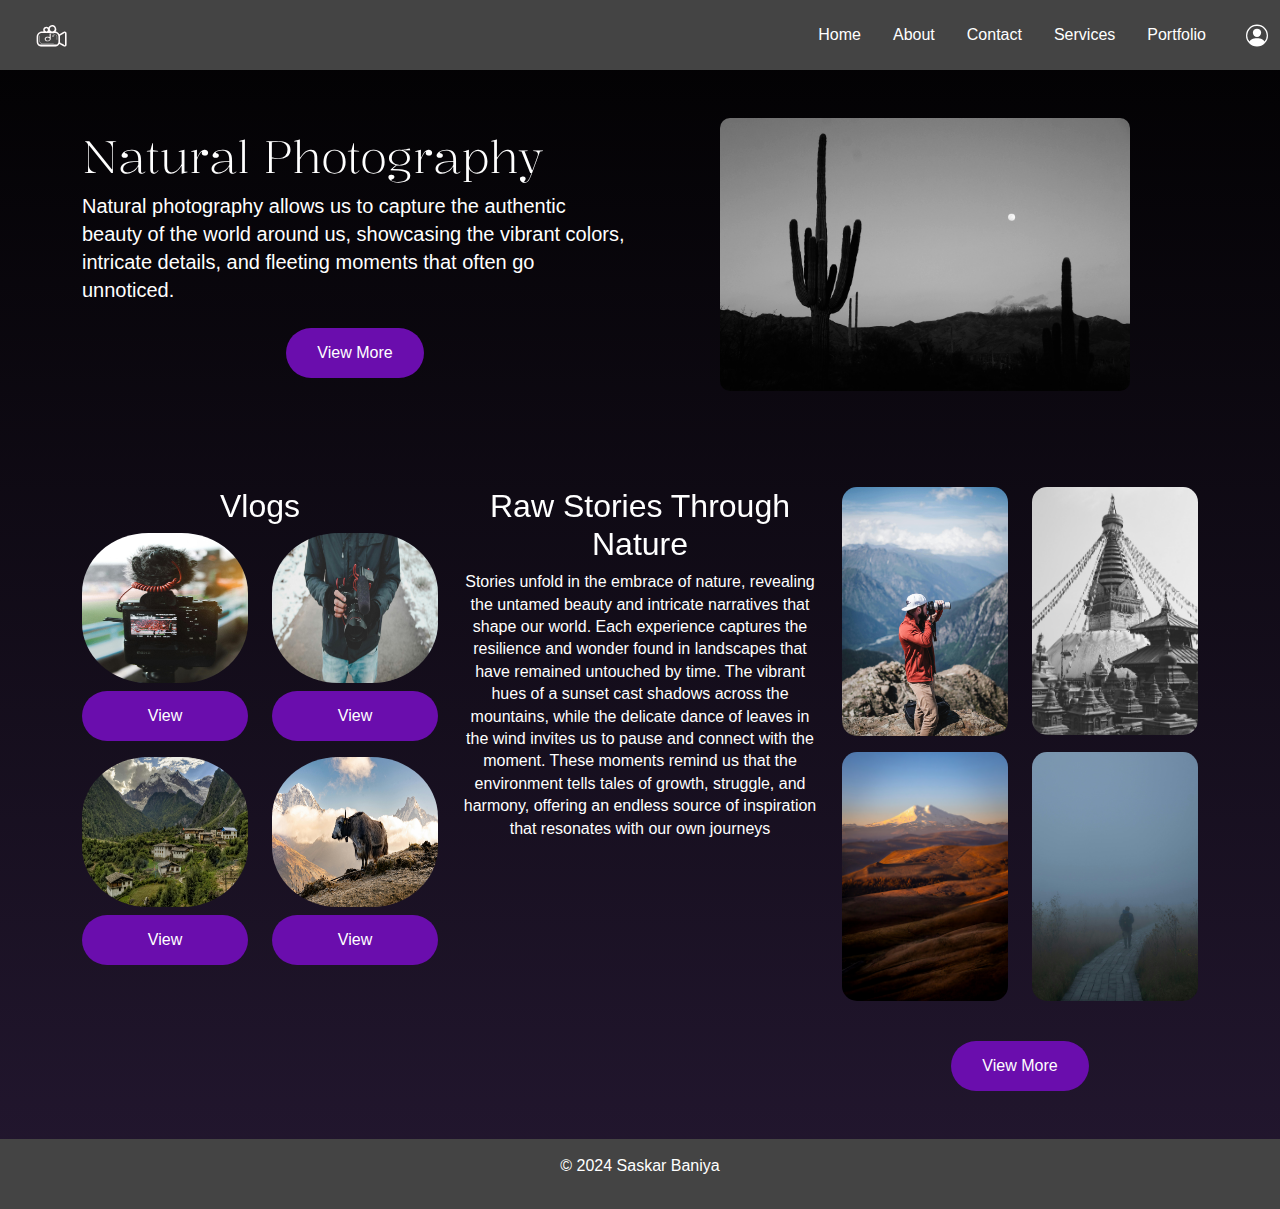
<file: index.html>
<!DOCTYPE html>
<html lang="en">

<head>
    <meta charset="UTF-8">
    <meta name="viewport" content="width=device-width, initial-scale=1.0">
    <title>Portfolio - Home</title>
    <!-- Bootstrap CSS -->
    <link href="https://cdn.jsdelivr.net/npm/bootstrap@5.3.3/dist/css/bootstrap.min.css" rel="stylesheet">
    <!-- Kalnia Font -->
    <link rel="preconnect" href="https://fonts.googleapis.com">
    <link rel="preconnect" href="https://fonts.gstatic.com" crossorigin>
    <link href="https://fonts.googleapis.com/css2?family=Kalnia:wght@100..700&family=Rubik&display=swap"
        rel="stylesheet">
    <!-- Custom CSS -->
    <link rel="stylesheet" href="css/style.css">
    <!-- AOS CSS for animation -->
    <link href="https://cdn.jsdelivr.net/npm/aos@2.3.4/dist/aos.css" rel="stylesheet">
</head>

<body>
    <!-- Navbar -->
    <nav class="navbar navbar-expand-lg py-3">
        <div class="container-fluid">
            <a class="navbar-brand ms-3" href="index.html">
                <svg width="45" height="23" viewBox="0 0 28 19" fill="none" xmlns="http://www.w3.org/2000/svg">
                    <g clip-path="url(#clip0_302_3)">
                        <path
                            d="M18.2599 5.30999C19.5799 5.58999 20.6399 6.25999 21.3899 7.53999C21.3899 7.53999 21.41 7.54999 21.41 7.53999C22.34 7.00999 23.25 6.48999 24.16 5.97999C24.44 5.81999 24.71 5.63999 25 5.50999C26.12 4.98999 27.4 5.85999 27.42 7.09999C27.46 10.19 27.46 13.28 27.42 16.37C27.4 17.61 26.0699 18.39 24.9699 17.81C23.7899 17.18 22.65 16.49 21.42 15.78H21.4C20.29 17.73 18.5299 18.1 16.4999 18.05C13.3199 17.97 10.1399 18.03 6.95995 18.03C4.35995 18.03 2.61995 16.32 2.55995 13.7C2.52995 12.38 2.53995 11.06 2.55995 9.73999C2.58995 7.29999 4.54995 5.31999 6.98995 5.29999C7.36995 5.29999 7.75995 5.29999 8.19995 5.29999C8.20995 5.29999 8.21995 5.28999 8.21995 5.27999C7.79995 3.89999 7.89995 2.71999 9.07995 1.87999C10.1599 1.11999 11.2399 1.28999 12.3099 2.02999H12.3299C13.0899 0.57999 14.2199 -0.0100098 15.8899 -0.0100098C18.0099 -0.0100098 19.7899 3.73999 18.2499 5.27999C18.2499 5.27999 18.2499 5.29999 18.2599 5.29999V5.30999ZM19.4799 16.03C20.1999 15.43 20.52 14.72 20.53 13.88C20.55 12.43 20.55 10.99 20.53 9.53999C20.5 7.88999 19.3499 6.63999 17.7099 6.61999C14.0399 6.57999 10.3599 6.57999 6.68995 6.61999C5.09995 6.63999 3.89995 7.85999 3.85995 9.43999C3.81995 10.94 3.81995 12.45 3.85995 13.95C3.87995 14.84 4.24995 15.59 5.02995 16.14C5.02995 16.14 19.4599 16.04 19.4699 16.04L19.4799 16.03ZM25.99 6.48999C25.99 6.48999 25.9699 6.46999 25.9599 6.47999C24.5499 7.28999 23.28 7.99999 22.04 8.74999C21.91 8.82999 21.86 9.14999 21.86 9.34999C21.84 10.53 21.96 11.73 21.83 12.9C21.68 14.15 22.14 14.85 23.25 15.34C24.15 15.73 24.9699 16.29 25.9599 16.85C25.9699 16.85 25.99 16.85 25.99 16.83V6.48999ZM17.4899 3.25999C17.4899 2.14999 16.5399 1.20999 15.4399 1.23999C14.3899 1.25999 13.4499 2.18999 13.4299 3.23999C13.4099 4.30999 14.3699 5.29999 15.4499 5.30999C16.5399 5.30999 17.4899 4.35999 17.4799 3.26999L17.4899 3.25999ZM10.5399 2.74999C9.85995 2.74999 9.22995 3.36999 9.24995 4.04999C9.24995 4.16999 9.29995 4.29999 9.34995 4.40999C10.1799 6.09999 11.8599 5.10999 11.8299 3.99999C11.8199 3.30999 11.2399 2.75999 10.5399 2.75999V2.74999Z"
                            fill="#FFFBFB" />
                        <path
                            d="M13.26 10.02V7.05005H16.96V7.90005C17.19 7.90005 17.4 7.90005 17.62 7.90005C18.7 7.90005 19.47 8.51005 19.47 9.35005C19.47 10.22 19.47 11.1 19.47 11.97C19.47 12.02 19.47 12.08 19.47 12.14H19.19C19.19 12.09 19.19 12.03 19.19 11.98C19.19 11.09 19.19 10.21 19.19 9.32005C19.19 8.63005 18.54 8.12005 17.65 8.12005C17.43 8.12005 17.21 8.12005 17 8.12005C17 8.44005 16.97 8.75005 17 9.06005C17.04 9.38005 16.84 9.68005 16.45 9.79005C16.07 9.89005 15.64 9.76005 15.46 9.47005C15.3 9.23005 15.36 8.93005 15.61 8.73005C15.85 8.54005 16.23 8.48005 16.54 8.60005C16.59 8.62005 16.64 8.64005 16.71 8.66005C16.71 8.62005 16.71 8.60005 16.71 8.57005C16.71 8.16005 16.71 7.75005 16.71 7.33005H14.2C14.2 7.39005 14.2 7.44005 14.2 7.50005C14.2 8.85005 14.2 10.19 14.2 11.54C14.2 12.54 13.24 13.38 11.97 13.48C10.67 13.58 9.49004 12.89 9.27004 11.89C9.10004 11.09 9.45004 10.43 10.3 9.97005C11.15 9.51005 12.06 9.50005 12.97 9.89005C13.06 9.93005 13.14 9.97005 13.26 10.03V10.02ZM11.73 10.26C10.8 10.25 10.02 10.83 10 11.57C9.98004 12.29 10.74 12.91 11.67 12.92C12.62 12.93 13.4 12.35 13.42 11.61C13.44 10.88 12.68 10.27 11.73 10.26ZM16.74 9.18005C16.74 8.94005 16.49 8.75005 16.19 8.75005C15.89 8.75005 15.64 8.95005 15.64 9.18005C15.64 9.42005 15.89 9.61005 16.19 9.61005C16.49 9.61005 16.74 9.41005 16.74 9.18005Z"
                            fill="#FFFAFA" />
                        <path
                            d="M16.6901 15.1501V15.3601C16.6201 15.3601 16.5501 15.3601 16.4801 15.3601C13.5701 15.3601 10.6701 15.3601 7.76005 15.3601C7.47005 15.3601 7.18005 15.3601 6.90005 15.3301C5.78005 15.1901 4.93005 14.4001 4.93005 13.5201C4.93005 12.0001 4.93005 10.4801 4.93005 8.96015C4.93005 8.94015 4.93005 8.92015 4.93005 8.90015H5.19005C5.19005 9.04015 5.19005 9.19015 5.19005 9.34015C5.19005 10.0801 5.19005 10.8201 5.19005 11.5601C5.19005 12.2101 5.19005 12.8601 5.19005 13.5101C5.19005 14.4301 6.14005 15.1601 7.32005 15.1601C10.3701 15.1601 13.4201 15.1601 16.4701 15.1601C16.5301 15.1601 16.6001 15.1601 16.6801 15.1601L16.6901 15.1501Z"
                            fill="white" />
                    </g>
                    <defs>
                        <clipPath id="clip0_302_3">
                            <rect width="27.45" height="18.06" fill="white" />
                        </clipPath>
                    </defs>
                </svg>
            </a>

            <!-- Navigation Links-->
            <div class="d-flex ms-auto align-items-center">
                <ul class="navbar-nav d-flex flex-row">
                    <li class="nav-item">
                        <a class="nav-link text-white" href="index.html">Home</a>
                    </li>
                    <li class="nav-item">
                        <a class="nav-link text-white" href="about.html">About</a>
                    </li>
                    <li class="nav-item">
                        <a class="nav-link text-white" href="contact.html">Contact</a>
                    </li>
                    <li class="nav-item">
                        <a class="nav-link text-white" href="services.html">Services</a>
                    </li>
                    <li class="nav-item">
                        <a class="nav-link text-white" href="portfolio.html">Portfolio</a>
                    </li>
                </ul>
                <a href="account.html" class="text-white ms-3">
                    <svg xmlns="http://www.w3.org/2000/svg" width="22" height="25" fill="currentColor"
                        class="bi bi-person-circle" viewBox="0 0 16 16">
                        <path d="M11 6a3 3 0 1 1-6 0 3 3 0 0 1 6 0" />
                        <path fill-rule="evenodd"
                            d="M0 8a8 8 0 1 1 16 0A8 8 0 0 1 0 8m8-7a7 7 0 0 0-5.468 11.37C3.242 11.226 4.805 10 8 10s4.757 1.225 5.468 2.37A7 7 0 0 0 8 1" />
                    </svg>
                </a>
            </div>
        </div>
    </nav>

    <!-- Natural Photography -->
    <section class="container py-5">
        <div class="row align-items-center">
            <div class="col-lg-6 order-lg-2 text-center">
                <img src="images/cactus-with-sun.jpg" alt="Natural Photograph" class="img-fluid w-75 custom-img"
                    loading="lazy">
            </div>

            <div class="col-lg-6 order-lg-1 text-center text-lg-start">
                <h2 class="display-4 natural-text" data-aos="fade-up">Natural Photography</h2>
                <p class="lead">Natural photography allows us to capture the authentic beauty of the world around us,
                    showcasing the vibrant colors, intricate details, and fleeting moments that often go unnoticed.</p>
                <div class="text-center mt-4">
                    <a href="#" class="btn btn-purple">View More</a>
                </div>
            </div>
        </div>
    </section>

    <!--Vlogs and Images -->
    <section class="container py-5">
        <div class="row">
            <div class="col-lg-4">
                <h2 class="text-center" data-aos="fade-up">Vlogs</h2>
                <div class="row">
                    <div class="col-6 mb-3">
                        <img src="images/vlog1.jpg" alt="Vlog Image 1" class="img-fluid vlog-img" loading="lazy">
                        <a href="#" class="btn btn-purple d-block text-center mt-2">View</a>
                    </div>
                    <div class="col-6 mb-3">
                        <img src="images/vlog2.jpg" alt="Vlog Image 2" class="img-fluid vlog-img" loading="lazy">
                        <a href="#" class="btn btn-purple d-block text-center mt-2">View</a>
                    </div>
                    <div class="col-6 mb-3">
                        <img src="images/vlog3.jpg" alt="Vlog Image 3" class="img-fluid vlog-img" loading="lazy">
                        <a href="#" class="btn btn-purple d-block text-center mt-2">View</a>
                    </div>
                    <div class="col-6 mb-3">
                        <img src="images/vlog4.jpg" alt="Vlog Image 4" class="img-fluid vlog-img" loading="lazy">
                        <a href="#" class="btn btn-purple d-block text-center mt-2">View</a>
                    </div>
                </div>
            </div>

            <!--Raw Stories-->
            <div class="col-lg-4 text-center">
                <h2 data-aos="fade-up">Raw Stories Through Nature</h2>
                <p>Stories unfold in the embrace of nature, revealing the untamed beauty and intricate narratives that
                    shape our world. Each experience captures the resilience and wonder found in landscapes that have
                    remained untouched by time. The vibrant hues of a sunset cast shadows across the mountains, while
                    the delicate dance of leaves in the wind invites us to pause and connect with the moment. These
                    moments remind us that the environment tells tales of growth, struggle, and harmony, offering an
                    endless source of inspiration that resonates with our own journeys</p>
            </div>

            <div class="col-lg-4">
                <div class="row">
                    <div class="col-6 mb-3">
                        <img src="images/raw1.jpg" alt="Image 1" class="img-fluid raw-story-img" loading="lazy">
                    </div>
                    <div class="col-6 mb-3">
                        <img src="images/pexels-zhanqun-cai-1507025-4039328.jpg" alt="Image 2"
                            class="img-fluid raw-story-img" loading="lazy">
                    </div>
                    <div class="col-6 mb-3">
                        <img src="images/raw3.jpg" alt="Image 3" class="img-fluid raw-story-img" loading="lazy">
                    </div>
                    <div class="col-6 mb-3">
                        <img src="images/raw4.jpg" alt="Image 4" class="img-fluid raw-story-img" loading="lazy">
                    </div>
                </div>
                <div class="text-center">
                    <a href="#" class="btn btn-purple text-center mx-auto mt-4">View More</a>
                </div>
            </div>
        </div>
    </section>


    <!-- Footer -->
    <footer class="footer text-center py-3">
        <p>&copy; 2024 Saskar Baniya</p>
    </footer>

    <!-- Bootstrap JS & AOS -->
    <script src="https://cdn.jsdelivr.net/npm/aos@2.3.4/dist/aos.js"></script>
    <script src="https://cdn.jsdelivr.net/npm/bootstrap@5.3.3/dist/js/bootstrap.bundle.min.js"></script>
    <script>
        AOS.init();
    </script>
</body>

</html>
</file>
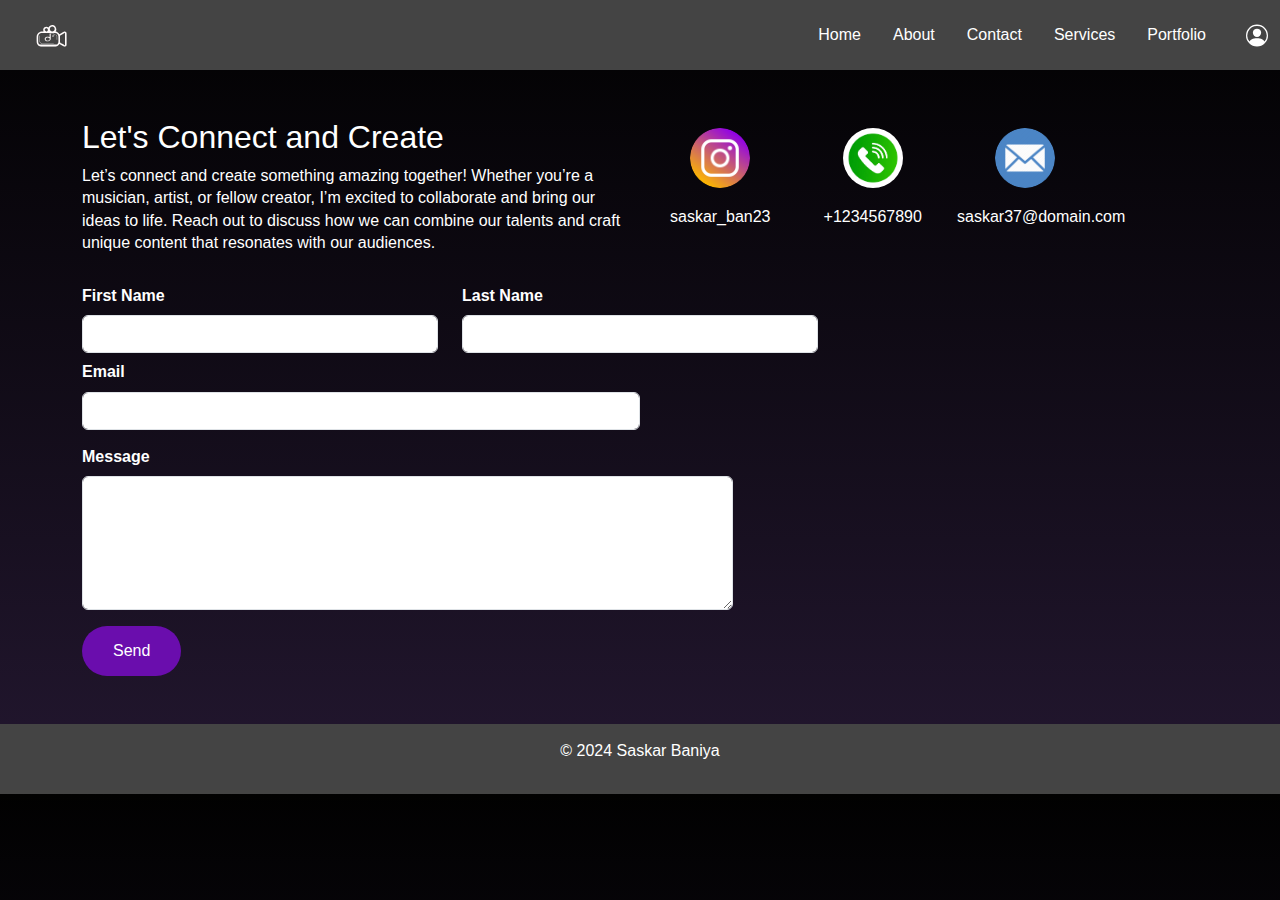
<file: contact.html>
<!DOCTYPE html>
<html lang="en">

<head>
    <meta charset="UTF-8">
    <meta name="viewport" content="width=device-width, initial-scale=1.0">
    <title>Portfolio - Contact</title>
    <!-- Bootstrap CSS -->
    <link href="https://cdn.jsdelivr.net/npm/bootstrap@5.3.3/dist/css/bootstrap.min.css" rel="stylesheet">
    <!-- Custom CSS -->
    <link rel="stylesheet" href="css/style.css">
</head>

<body>
    <!-- Navbar -->
    <nav class="navbar navbar-expand-lg py-3">
        <div class="container-fluid">
            <a class="navbar-brand ms-3" href="index.html">
                <svg width="45" height="23" viewBox="0 0 28 19" fill="none" xmlns="http://www.w3.org/2000/svg">
                    <g clip-path="url(#clip0_302_3)">
                        <path
                            d="M18.2599 5.30999C19.5799 5.58999 20.6399 6.25999 21.3899 7.53999C21.3899 7.53999 21.41 7.54999 21.41 7.53999C22.34 7.00999 23.25 6.48999 24.16 5.97999C24.44 5.81999 24.71 5.63999 25 5.50999C26.12 4.98999 27.4 5.85999 27.42 7.09999C27.46 10.19 27.46 13.28 27.42 16.37C27.4 17.61 26.0699 18.39 24.9699 17.81C23.7899 17.18 22.65 16.49 21.42 15.78H21.4C20.29 17.73 18.5299 18.1 16.4999 18.05C13.3199 17.97 10.1399 18.03 6.95995 18.03C4.35995 18.03 2.61995 16.32 2.55995 13.7C2.52995 12.38 2.53995 11.06 2.55995 9.73999C2.58995 7.29999 4.54995 5.31999 6.98995 5.29999C7.36995 5.29999 7.75995 5.29999 8.19995 5.29999C8.20995 5.29999 8.21995 5.28999 8.21995 5.27999C7.79995 3.89999 7.89995 2.71999 9.07995 1.87999C10.1599 1.11999 11.2399 1.28999 12.3099 2.02999H12.3299C13.0899 0.57999 14.2199 -0.0100098 15.8899 -0.0100098C18.0099 -0.0100098 19.7899 3.73999 18.2499 5.27999C18.2499 5.27999 18.2499 5.29999 18.2599 5.29999V5.30999ZM19.4799 16.03C20.1999 15.43 20.52 14.72 20.53 13.88C20.55 12.43 20.55 10.99 20.53 9.53999C20.5 7.88999 19.3499 6.63999 17.7099 6.61999C14.0399 6.57999 10.3599 6.57999 6.68995 6.61999C5.09995 6.63999 3.89995 7.85999 3.85995 9.43999C3.81995 10.94 3.81995 12.45 3.85995 13.95C3.87995 14.84 4.24995 15.59 5.02995 16.14C5.02995 16.14 19.4599 16.04 19.4699 16.04L19.4799 16.03ZM25.99 6.48999C25.99 6.48999 25.9699 6.46999 25.9599 6.47999C24.5499 7.28999 23.28 7.99999 22.04 8.74999C21.91 8.82999 21.86 9.14999 21.86 9.34999C21.84 10.53 21.96 11.73 21.83 12.9C21.68 14.15 22.14 14.85 23.25 15.34C24.15 15.73 24.9699 16.29 25.9599 16.85C25.9699 16.85 25.99 16.85 25.99 16.83V6.48999ZM17.4899 3.25999C17.4899 2.14999 16.5399 1.20999 15.4399 1.23999C14.3899 1.25999 13.4499 2.18999 13.4299 3.23999C13.4099 4.30999 14.3699 5.29999 15.4499 5.30999C16.5399 5.30999 17.4899 4.35999 17.4799 3.26999L17.4899 3.25999ZM10.5399 2.74999C9.85995 2.74999 9.22995 3.36999 9.24995 4.04999C9.24995 4.16999 9.29995 4.29999 9.34995 4.40999C10.1799 6.09999 11.8599 5.10999 11.8299 3.99999C11.8199 3.30999 11.2399 2.75999 10.5399 2.75999V2.74999Z"
                            fill="#FFFBFB" />
                        <path
                            d="M13.26 10.02V7.05005H16.96V7.90005C17.19 7.90005 17.4 7.90005 17.62 7.90005C18.7 7.90005 19.47 8.51005 19.47 9.35005C19.47 10.22 19.47 11.1 19.47 11.97C19.47 12.02 19.47 12.08 19.47 12.14H19.19C19.19 12.09 19.19 12.03 19.19 11.98C19.19 11.09 19.19 10.21 19.19 9.32005C19.19 8.63005 18.54 8.12005 17.65 8.12005C17.43 8.12005 17.21 8.12005 17 8.12005C17 8.44005 16.97 8.75005 17 9.06005C17.04 9.38005 16.84 9.68005 16.45 9.79005C16.07 9.89005 15.64 9.76005 15.46 9.47005C15.3 9.23005 15.36 8.93005 15.61 8.73005C15.85 8.54005 16.23 8.48005 16.54 8.60005C16.59 8.62005 16.64 8.64005 16.71 8.66005C16.71 8.62005 16.71 8.60005 16.71 8.57005C16.71 8.16005 16.71 7.75005 16.71 7.33005H14.2C14.2 7.39005 14.2 7.44005 14.2 7.50005C14.2 8.85005 14.2 10.19 14.2 11.54C14.2 12.54 13.24 13.38 11.97 13.48C10.67 13.58 9.49004 12.89 9.27004 11.89C9.10004 11.09 9.45004 10.43 10.3 9.97005C11.15 9.51005 12.06 9.50005 12.97 9.89005C13.06 9.93005 13.14 9.97005 13.26 10.03V10.02ZM11.73 10.26C10.8 10.25 10.02 10.83 10 11.57C9.98004 12.29 10.74 12.91 11.67 12.92C12.62 12.93 13.4 12.35 13.42 11.61C13.44 10.88 12.68 10.27 11.73 10.26ZM16.74 9.18005C16.74 8.94005 16.49 8.75005 16.19 8.75005C15.89 8.75005 15.64 8.95005 15.64 9.18005C15.64 9.42005 15.89 9.61005 16.19 9.61005C16.49 9.61005 16.74 9.41005 16.74 9.18005Z"
                            fill="#FFFAFA" />
                        <path
                            d="M16.6901 15.1501V15.3601C16.6201 15.3601 16.5501 15.3601 16.4801 15.3601C13.5701 15.3601 10.6701 15.3601 7.76005 15.3601C7.47005 15.3601 7.18005 15.3601 6.90005 15.3301C5.78005 15.1901 4.93005 14.4001 4.93005 13.5201C4.93005 12.0001 4.93005 10.4801 4.93005 8.96015C4.93005 8.94015 4.93005 8.92015 4.93005 8.90015H5.19005C5.19005 9.04015 5.19005 9.19015 5.19005 9.34015C5.19005 10.0801 5.19005 10.8201 5.19005 11.5601C5.19005 12.2101 5.19005 12.8601 5.19005 13.5101C5.19005 14.4301 6.14005 15.1601 7.32005 15.1601C10.3701 15.1601 13.4201 15.1601 16.4701 15.1601C16.5301 15.1601 16.6001 15.1601 16.6801 15.1601L16.6901 15.1501Z"
                            fill="white" />
                    </g>
                    <defs>
                        <clipPath id="clip0_302_3">
                            <rect width="27.45" height="18.06" fill="white" />
                        </clipPath>
                    </defs>
                </svg> </a>

            <!-- Navigation Links -->
            <div class="d-flex ms-auto align-items-center">
                <ul class="navbar-nav d-flex flex-row">
                    <li class="nav-item">
                        <a class="nav-link text-white" href="index.html">Home</a>
                    </li>
                    <li class="nav-item">
                        <a class="nav-link text-white" href="about.html">About</a>
                    </li>
                    <li class="nav-item">
                        <a class="nav-link text-white" href="contact.html">Contact</a>
                    </li>
                    <li class="nav-item">
                        <a class="nav-link text-white" href="services.html">Services</a>
                    </li>
                    <li class="nav-item">
                        <a class="nav-link text-white" href="portfolio.html">Portfolio</a>
                    </li>
                </ul>

                <a href="account.html" class="text-white ms-3">
                    <svg xmlns="http://www.w3.org/2000/svg" width="22" height="25" fill="currentColor"
                        class="bi bi-person-circle" viewBox="0 0 16 16">
                        <path d="M11 6a3 3 0 1 1-6 0 3 3 0 0 1 6 0" />
                        <path fill-rule="evenodd"
                            d="M0 8a8 8 0 1 1 16 0A8 8 0 0 1 0 8m8-7a7 7 0 0 0-5.468 11.37C3.242 11.226 4.805 10 8 10s4.757 1.225 5.468 2.37A7 7 0 0 0 8 1" />
                    </svg>
                </a>
            </div>
        </div>
    </nav>
    <!-- Contact Page Content -->
    <section class="container py-5">
        <!-- Social Media & Text Section -->
        <div class="row">
            <div class="col-lg-6 order-2 order-lg-1">
                <h2 class="connect-textmb-3">Let's Connect and Create</h2>
                <p>Let’s connect and create something amazing together! Whether you’re a musician, artist, or fellow
                    creator, I’m excited to collaborate and bring our ideas to life. Reach out to discuss how we can
                    combine our talents and craft unique content that resonates with our audiences.</p>
            </div>
            <div class="col-lg-6 text-center order-1 order-lg-2 mb-4 d-flex flex-row">
                <div class="col-4 col-lg-3 mb-3">
                    <img src="images/instagram.png" alt="Instagram Icon" class="social-icon" loading="lazy">
                    <p class="mt-2">saskar_ban23</p>
                </div>
                <div class="col-4 col-lg-3 mb-3">
                    <img src="images/phone.jpg" alt="Phone Icon" class="social-icon" loading="lazy">
                    <p class="mt-2">+1234567890</p>
                </div>
                <div class="col-4 col-lg-3 mb-3">
                    <img src="images/email.png" alt="Email Icon" class="social-icon" loading="lazy">
                    <p class="mt-2">saskar37@domain.com</p>
                </div>
            </div>
        </div>

        <!-- Form Section -->
        <div class="row">
            <div class="col-12">
                <form>
                    <div class="row mb-2">
                        <div class="col-sm-6 col-md-4 col-lg-4">
                            <label for="firstName" class="form-label">First Name</label>
                            <input type="text" id="firstName" class="form-control">
                        </div>
                        <div class="col-sm-6 col-md-4 col-lg-4">
                            <label for="lastName" class="form-label">Last Name</label>
                            <input type="text" id="lastName" class="form-control">
                        </div>
                    </div>

                    <div class="mb-3 col-md-6">
                        <label for="email" class="form-label">Email</label>
                        <input type="email" id="email" class="form-control">
                    </div>
                    <div class="mb-3 col-md-7">
                        <label for="message" class="form-label">Message</label>
                        <textarea id="message" class="form-control" rows="5"></textarea>
                    </div>

                    <button type="submit" class="btn btn-purple">Send</button>
                </form>
            </div>
        </div>
    </section>


    <!-- Footer -->
    <footer class="footer text-center py-3">
        <p>&copy; 2024 Saskar Baniya</p>
    </footer>


    <!-- Bootstrap JS & Popper -->
    <script src="https://cdn.jsdelivr.net/npm/bootstrap@5.3.3/dist/js/bootstrap.bundle.min.js"></script>
</body>

</html>
</file>
<file: css/style.css>
/* General Styles */
body {
    font-family: Arial, sans-serif;
    line-height: 1.4;
    background: linear-gradient(to bottom, #010101, #231730);
    height: 100%;
    margin: 0;
    color: white;
}


.navbar,
.footer {
    background-color: #444444;
}


section {
    padding-left: 15px;
    padding-right: 15px;
}

img {
    max-width: 100%;
    height: auto;
}

.custom-img {
    border-radius: 10px;
}

section {
    padding-left: 15px;
    padding-right: 15px;
}

.btn-purple {
    background-color: #6a0dad;
    color: white;
    padding: 12px 30px;
    font-size: 16px;
    border-radius: 25px;
    text-decoration: none;
    display: inline-block;
}

.btn-purple:hover {
    background-color: #8a2be2;
    text-decoration: none;
}


.vlog-img {
    width: 100%;
    height: 150px;
    max-width: 200px;
    border-radius: 40%;
    margin: 0 auto;
}

.raw-story-img {
    width: 100%;
    height: auto;
    max-width: 400px;
    border-radius: 15px;
    margin: 0 auto;
}


.social-icon {
    width: 80px;
    height: 80px;
    border-radius: 50%;
    padding: 10px;
}

.form-label {
    font-weight: bold;
}

.about-title {
    font-family: 'Kalnia';
    font-size: 55px;
}

.photography-title {
    color: #FF8000 !important;
    font-family: 'Kalnia';
    font-weight: bold;
    font-size: 35px;
}

.videography-title {
    color: #FFFB04;
    font-family: 'Kalnia';
    font-weight: bold;
    font-size: 35px;
}

.left-section h2,
.right-section h2 {
    font-size: 1.8rem;
    font-weight: bold;
    color: yellow;
    ;
}

.highlighted-text {
    font-size: 1.5rem;
    font-weight: bold;
    letter-spacing: 1px;
    line-height: 1.8;
}

.connect-text {
    font-family: 'Kalnia';
    font-size: 50px;
}

.natural-text {
    font-family: 'Kalnia';
    font-size: 45px;
}

/* Flexbox Adjustment */
.d-flex {
    display: flex !important;
    flex-direction: row !important;
    gap: 1rem;
}

.image-button {
    display: flex;
    flex-direction: column;
    align-items: center;
    margin-bottom: 20px;
}

.collab-images {
    max-width: 100%;
    height: auto;
    object-fit: cover;
}

.center-image {
    display: block;
    margin: 20px auto;
}


@media (max-width: 991px) {
    .col-lg-6 {
        text-align: center;
    }

    img {
        max-width: 80%;
        margin-bottom: 20px;
    }

    .col-lg-6 p {
        max-width: 80%;
        margin: 0 auto;
    }

    .col-lg-4 {
        text-align: center;
    }

    .custom-img {
        max-width: 90%;
        margin-bottom: 15px;
    }

    .col-lg-4 p {
        max-width: 90%;
        margin: 0 auto;
    }

    .col-lg-4 img {
        width: 100%;
    }

    .d-lg-flex {
        flex-direction: column;
        gap: 2rem;
    }

}

@media (max-width: 767px) {

    .col-lg-4 {
        margin-bottom: 30px;
    }

    .row {
        text-align: center;
    }

    .col-lg-6 {
        text-align: center;
    }

    .order-lg-1 {
        order: 2;
    }

    .order-lg-2 {
        order: 1;
    }

    .social-icon {
        display: block;
        margin: 0 auto 10px;
    }

    .social-icon+p {
        text-align: center;
    }

    h2,
    p {
        text-align: center;
    }

    form {
        padding: 0 15px;
    }

}
</file>
